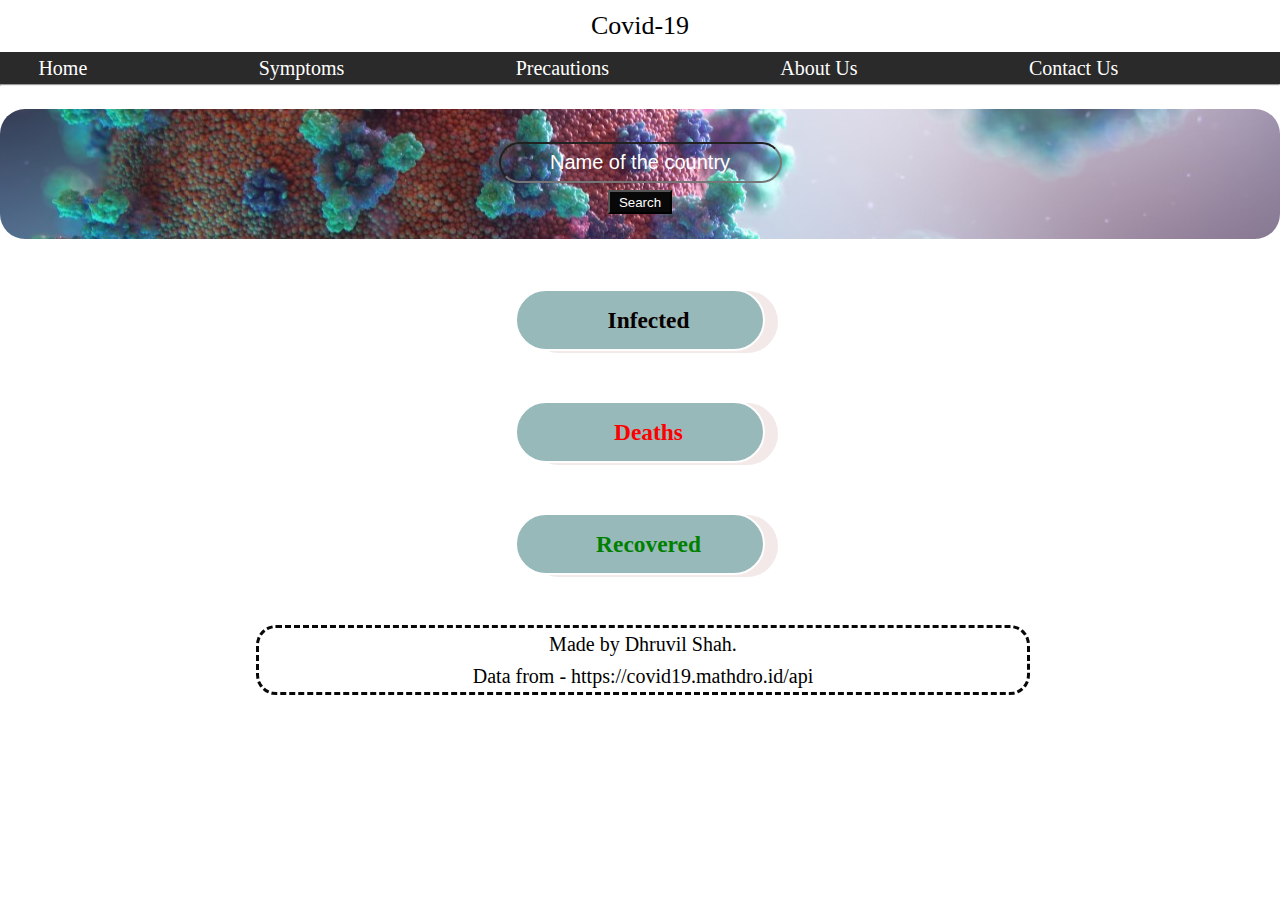
<file: ytb_covid/index.html>
<!DOCTYPE html>
<html lang="en">
<head>
    <meta charset="UTF-8">
    <meta name="viewport" content="width=device-width, initial-scale=1.0">
    <title>Document</title>
    <link rel="stylesheet" type="text/css" href="style.css">
</head>
<body>
    <div class="head">
        Covid-19 
    </div>

    <div class="nav">
        <ul>
            <li><a href="/">Home</a></li>
            <li><a href="./symp.html">Symptoms</a></li>
            <li><a href="./prec.html">Precautions</a></li>
            <li><a href="#">About Us</a></li>
            <li><a href="./contact.html">Contact Us</a></li>
        </ul>
        <hr>
    </div>

    <div class="data">
        
        <div id="co">
            <div id="search">
                <input type="text" placeholder="Name of the country" id="r_value">
                <button id="btn" >Search</button>
            </div>
        </div>

       

        <div class="main" id="infect">
            <h3>Infected</h3>
            <span id="infect_data"></span>
        </div>

        <div class="main" id="death">
            <h3>Deaths</h3>
            <span id="death_data"></span>
        </div>

        <div class="main" id="recover">
            <h3>Recovered</h3>
            <span id="recover_data"></span>
        </div>
    </div>

    <div class="foot">
        Made by Dhruvil Shah.<br>
        Data from - <a style="color: black;" href="https://covid19.mathdro.id/api">https://covid19.mathdro.id/api</a>
    </div> -->
    <script src="main.js"></script>
</body>
</html>

    
    





    <!-- <div class="precautions">
        <h2>Some measures<img id="giff" src="./Assets/download.gif"> </h2>
        <div class="pre">
            <span>1.Wash your hands regularly with soap and water or <br>use alchohol based hand sanitisers.</span>
            <br>
            <img src="./Assets/hands.jpg">
        </div>
        <br>
        <div class="pre">
            <span>2.Wear masks when going outside.</span>
            <br>
            <img src="./Assets/workers.jpg">
        </div>
        <div class="pre">
            <span>3.Stay Home.</span>
            <br>
            <img src="./Assets/home.jpeg">
        </div>
        <div class="pre">
            <span>4.Eat healthy.</span>
            <br>
            <img src="./Assets/apple.jpg">
        </div>
        <div class="pre">
            <span>5.Support the gov and hope for the best.</span>
            <br>
            <img src="./Assets/pray.jpg">
        </div>
        <div class="pre">
            <br>
            <img src="./Assets/help.jpg">
        </div>
    </div>
    <div style="clear: both;"></div>
</file>
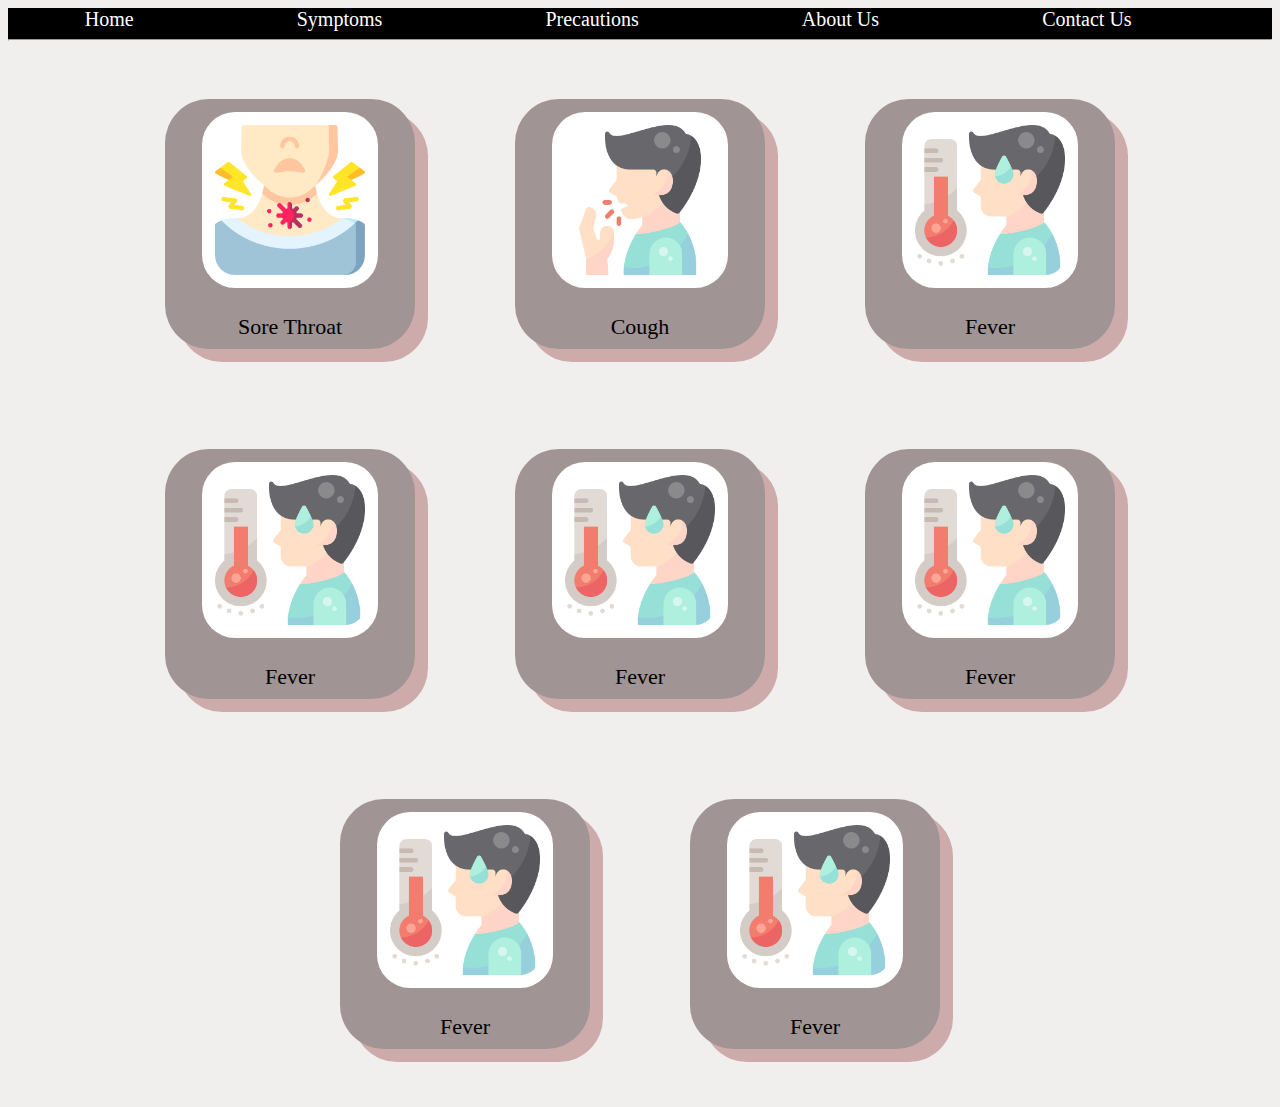
<file: ytb_covid/symp.html>
<!DOCTYPE html>
<html lang="en">
<head>
    <meta charset="UTF-8">
    <meta http-equiv="X-UA-Compatible" content="IE=edge">
    <meta name="viewport" content="width=device-width, initial-scale=1.0">
    <link rel="stylesheet" href="nav.css">
    <link rel="stylesheet" href="symp.css">
    <title>Symptoms</title>
</head>
<body>
    <div class="nav">
        <ul>
            <li><a href="/">Home</a></li>
            <li><a href="./symp.html">Symptoms</a></li>
            <li><a href="./prec.html">Precautions</a></li>
            <li><a href="#">About Us</a></li>
            <li><a href="./contact.html">Contact Us</a></li>
        </ul>
        <hr>
    </div>
    <div class="card1">
        <div class="card">
            <img src="./Assets/sore-throat.png" alt="" srcset="">
            <p>Sore Throat</p>
        </div>
        <div class="card">
            <img src="./Assets/cough.png" alt="" srcset="">
            <p>Cough</p>
        </div>
        <div class="card">
            <img src="./Assets/fever.png" alt="" srcset="">
            <p>Fever</p>
        </div>
        <div class="card">
            <img src="./Assets/fever.png" alt="" srcset="">
            <p>Fever</p>
        </div>
        <div class="card">
            <img src="./Assets/fever.png" alt="" srcset="">
            <p>Fever</p>
        </div>
        <div class="card">
            <img src="./Assets/fever.png" alt="" srcset="">
            <p>Fever</p>
        </div>
        <div class="card">
            <img src="./Assets/fever.png" alt="" srcset="">
            <p>Fever</p>
        </div>
        <div class="card">
            <img src="./Assets/fever.png" alt="" srcset="">
            <p>Fever</p>
        </div>
    </div>
</body>
</html>
</file>
<file: ytb_covid/style.css>
*{
    padding: 0px;
    margin: 0px;
}
body{
    background-color: rgba(177, 155, 155, 0);
    color: white;
    font-size: 20px;
    line-height: 1.6em;
    /* z-index: 1; */
}

.head{
    font-size: 26px;
    padding: 10px;
    font-weight: 500;
    text-align: center;
    /* display: inline; */
    color: black;
    /* margin-bottom: 0px; */
}

.nav{
    top: 0;
    position: sticky;
    background-color:rgb(43, 42, 42) ;
    box-sizing: border-box;
}

.nav ul{
    list-style: none;
    margin: 0;
}

.nav li{
    font-size: 20px;
    display: inline;
    padding-left: 3%;
    padding-right: 10%;
}

a{
    color: white;
    text-decoration: none;
}

a:hover{
    color: tomato;
}

.main{
    /* float: left; */
    /* width: 33.3%; */
    border:2px solid white;
    padding: 13px;
    text-align: center;
    padding-left: 30px;
    width: 250px;
    box-sizing: border-box;
    margin-top: 50px;
    margin-bottom: 50px;
    margin-left: auto;
    margin-right: auto;
    background-color: rgb(152, 185, 185);
    border-radius: 33px;
    box-shadow: 13px 2px rgb(243, 233, 233);
}

#search{
    text-align: center;
}

#r_value{
    margin-top: 33px;
    font-size: 20px;
    padding: 7px;
    border-radius: 22px;
    /* display: block; */
    
    background-color: rgba(199, 164, 164, 0);
    color: white;
}
::placeholder
{
    color: white;
    text-align: center;
}

#search #btn{
    height: 24px;
    width: 64px;
    background-color: rgb(8, 8, 8);
    display: block;
    margin: 7px auto;
    color: white;
}

#infect{
    color: rgb(8, 0, 0);
    /* margin: 0px auto; */
}
#death{
    color: red;
}

#recover{
    color: green;
}

#co{
    height: 130px;
    width: 100%;
    margin-top: 23px;
    background-image: url('./Assets/virus2.jpg');
    border-radius: 25px;
    background-repeat: no-repeat;
    background-position: center;
}

#co h1{
    font-family: 'Courier New', Courier, monospace;
    text-align: center;
    padding-top: 25px;
    color: white;
}

.precautions{
    margin-left: 30px;
}

.precautions img{
    padding-top: 10px;
    padding-left: 30px;
    height: 300px;
    width: 400px;
}

.pre{
    float: left;
    box-sizing: border-box;
}

#giff{
    height: 40px;
    width: 40px;
}

.foot{
    margin-left: 20%;
    margin-top: 40px;
    width: 60%;
    text-align: center;
    color: black;
    border: 3px rgb(8, 8, 8) dashed;
    border-radius: 20px;
}
</file>
<file: ytb_covid/nav.css>
.nav{
    top: 0;
    position: sticky;
    background-color:rgb(0, 0, 0) ;
    box-sizing: border-box;
}

.nav ul{
    margin: 0px;
    list-style: none;
}

.nav li{
    font-size: 20px;
    display: inline;
    padding-left: 3%;
    padding-right: 10%;
}

a{
    color: white;
    text-decoration: none;
}

a:hover{
    color: tomato;
}
</file>
<file: ytb_covid/symp.css>
body{
    background-color: rgba(200, 187, 187, 0.253);
}

.card{
    background-color: rgb(161, 148, 148);
    text-align: center; 
    padding: 13px;
    width: 250px;
    margin: 50px 50px;
    height: 250px;
    box-sizing: border-box;
    border-radius: 44px;
    box-shadow: 13px 13px rgb(206, 171, 171);
    transition:  1s;

}
.card:hover{
    width: 300px;
    height: 300px;
    background-color: rgb(160, 36, 36);
    box-shadow: 13px 13px rgba(175, 141, 141, 0.452);
}
.card1{
    /* z-index: 0; */
    display: flex;
    flex-direction: row;
    flex-wrap: wrap;
    justify-content: center;
}
.card1 .card img{
width: 150px;
height: 150px;
background-color: white;
border-radius: 33px;
padding: 13px;
/* z-index: 1; */
}
.card1 .card p{
    font-size: 22px;
}
</file>
